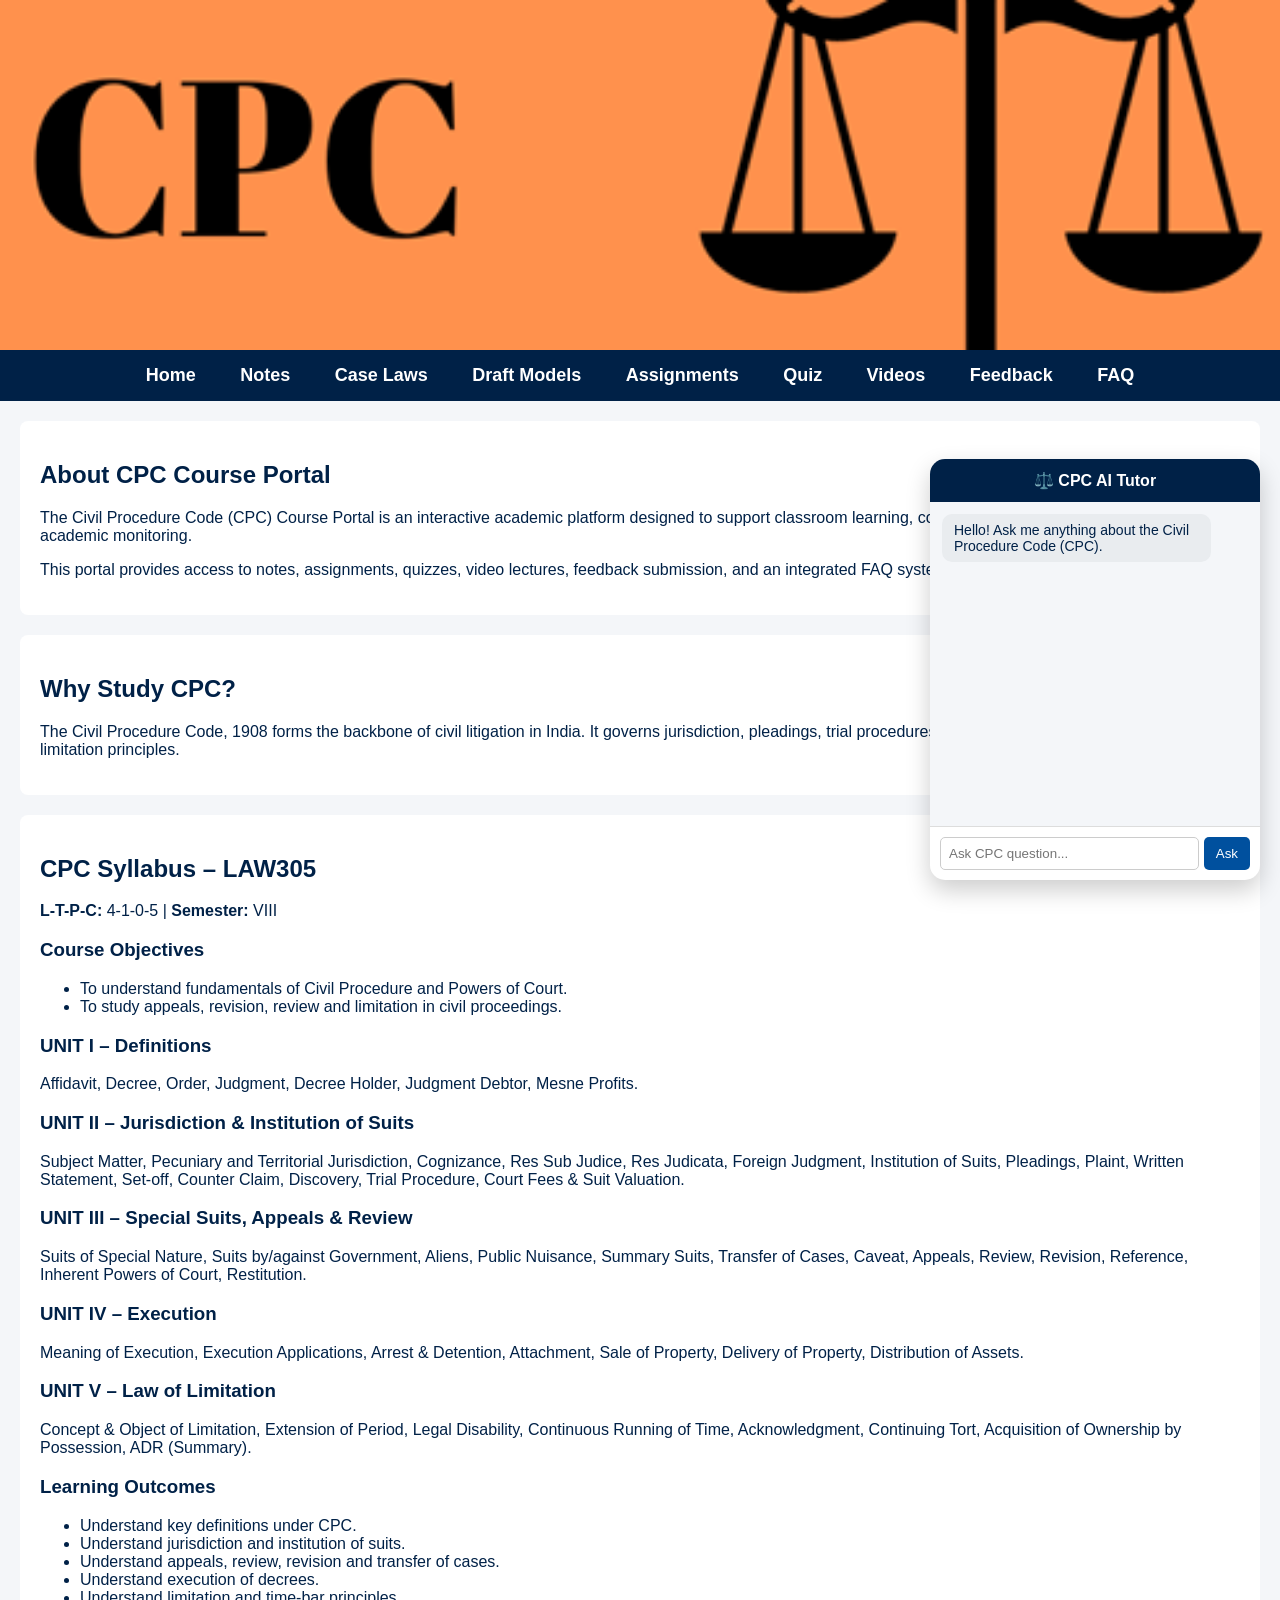
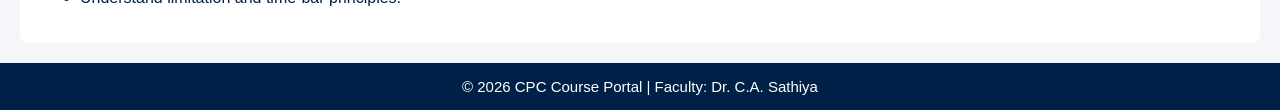
<file: index.html>
<!DOCTYPE html>
<html lang="en">
<head>
    <meta charset="UTF-8">
    <meta name="viewport" content="width=device-width, initial-scale=1.0">
    <title>CPC Course Portal</title>
    <link rel="stylesheet" href="style.css">
</head>
<body>

<header class="hero-header">
    <img src="cpc-head.png" alt="CPC Course Portal Banner">
</header>

<nav class="main-nav">
    <a href="index.html">Home</a>
    <a href="notes.html">Notes</a>
    <a href="caselaws.html">Case Laws</a>
    <a href="drafts.html">Draft Models</a>
    <a href="assignments.html">Assignments</a>
    <a href="quiz.html">Quiz</a>
    <a href="videos.html">Videos</a>
    <a href="feedback.html">Feedback</a>
    <a href="https://sathiya-adv.github.io/cpc_faq/">FAQ</a>
</nav>

<main>
    <section>
        <h2>About CPC Course Portal</h2>
        <p>
            The Civil Procedure Code (CPC) Course Portal is an interactive academic platform 
            designed to support classroom learning, continuous assessment, and structured 
            academic monitoring.
        </p>
        <p>
            This portal provides access to notes, assignments, quizzes, video lectures, 
            feedback submission, and an integrated FAQ system for doubt clarification.
        </p>
    </section>

    <section>
        <h2>Why Study CPC?</h2>
        <p>
            The Civil Procedure Code, 1908 forms the backbone of civil litigation in India. 
            It governs jurisdiction, pleadings, trial procedures, execution of decrees, 
            appeals, and limitation principles.
        </p>
    </section>

    <section>
        <h2>CPC Syllabus – LAW305</h2>
        <p><strong>L-T-P-C:</strong> 4-1-0-5 | <strong>Semester:</strong> VIII</p>

        <h3>Course Objectives</h3>
        <ul>
            <li>To understand fundamentals of Civil Procedure and Powers of Court.</li>
            <li>To study appeals, revision, review and limitation in civil proceedings.</li>
        </ul>

        <h3>UNIT I – Definitions</h3>
        <p>Affidavit, Decree, Order, Judgment, Decree Holder, Judgment Debtor, Mesne Profits.</p>

        <h3>UNIT II – Jurisdiction & Institution of Suits</h3>
        <p>
            Subject Matter, Pecuniary and Territorial Jurisdiction, Cognizance, Res Sub Judice,
            Res Judicata, Foreign Judgment, Institution of Suits, Pleadings, Plaint, Written Statement,
            Set-off, Counter Claim, Discovery, Trial Procedure, Court Fees & Suit Valuation.
        </p>

        <h3>UNIT III – Special Suits, Appeals & Review</h3>
        <p>
            Suits of Special Nature, Suits by/against Government, Aliens, Public Nuisance,
            Summary Suits, Transfer of Cases, Caveat, Appeals, Review, Revision, Reference,
            Inherent Powers of Court, Restitution.
        </p>

        <h3>UNIT IV – Execution</h3>
        <p>
            Meaning of Execution, Execution Applications, Arrest & Detention,
            Attachment, Sale of Property, Delivery of Property, Distribution of Assets.
        </p>

        <h3>UNIT V – Law of Limitation</h3>
        <p>
            Concept & Object of Limitation, Extension of Period, Legal Disability,
            Continuous Running of Time, Acknowledgment, Continuing Tort,
            Acquisition of Ownership by Possession, ADR (Summary).
        </p>

        <h3>Learning Outcomes</h3>
        <ul>
            <li>Understand key definitions under CPC.</li>
            <li>Understand jurisdiction and institution of suits.</li>
            <li>Understand appeals, review, revision and transfer of cases.</li>
            <li>Understand execution of decrees.</li>
            <li>Understand limitation and time-bar principles.</li>
        </ul>
    </section>
</main>

<footer>
    <p>© 2026 CPC Course Portal | Faculty: Dr. C.A. Sathiya</p>
</footer>

<!-- CPC AI Tutor Chat Widget -->
<div id="ai-chat-container" style="
position: fixed;
bottom: 20px;
right: 20px;
width: 330px;
background: #ffffff;
border-radius: 15px;
box-shadow: 0 10px 25px rgba(0,0,0,0.2);
font-family: Arial, sans-serif;
z-index: 9999;
">

<div style="
background:#002147;
color:white;
padding:12px;
border-radius:15px 15px 0 0;
font-weight:bold;
text-align:center;">
⚖️ CPC AI Tutor
</div>

<div id="chat-window" style="
height:300px;
overflow-y:auto;
padding:12px;
background:#f4f6f9;
font-size:14px;
">

<div style="
background:#e9ecef;
padding:8px 12px;
border-radius:10px;
margin-bottom:8px;
max-width:80%;">
Hello! Ask me anything about the Civil Procedure Code (CPC).
</div>

</div>

<div style="display:flex;padding:10px;border-top:1px solid #ddd;">

<input id="user-input"
placeholder="Ask CPC question..."
style="
flex:1;
padding:8px;
border:1px solid #ccc;
border-radius:5px;
outline:none;
"/>

<button onclick="askAI()" style="
margin-left:5px;
background:#00509e;
color:white;
border:none;
padding:8px 12px;
border-radius:5px;
cursor:pointer;">
Ask
</button>

</div>
</div>


<script>

async function askAI(){

const input = document.getElementById("user-input");
const chat = document.getElementById("chat-window");

const question = input.value.trim();
if(!question) return;

chat.innerHTML += `
<div style="text-align:right;margin-bottom:8px;">
<span style="background:#00509e;color:white;padding:8px 10px;border-radius:10px;max-width:80%;display:inline-block;">
${question}
</span>
</div>
`;

input.value = "";
chat.scrollTop = chat.scrollHeight;


/* ======= PUT YOUR OPENAI API KEY HERE ======= */
// const API_KEY = "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";


// const url = "https://api.openai.com/v1/chat/completions";

try {

// const response = await fetch("/api/ask", {
// method: "POST",
// headers: {
// "Content-Type": "application/json",
// "Authorization": `Bearer ${API_KEY}`
// },
// body: JSON.stringify({
// model: "gpt-4o-mini",
// messages: [
// {
// role: "system",
// content: "You are an expert law professor explaining the Indian Civil Procedure Code (CPC) clearly for law students."
// },
// {
// role: "user",
// content: question
// }
// ],
// temperature: 0.7
// })
// });

// const data = await response.json();

// let answer = "Sorry, I couldn't generate an answer.";

// if (data.choices && data.choices[0].message.content) {
// answer = data.choices[0].message.content;
// } else if (data.error) {
// answer = "❌ " + data.error.message;
// }

    const response = await fetch("/api/ask", {
  method: "POST",
  headers: {
    "Content-Type": "application/json"
  },
  body: JSON.stringify({ question })
});

const data = await response.json();

let answer = "Sorry, I couldn't generate an answer.";

if (data.output && data.output[0]?.content?.[0]?.text) {
  answer = data.output[0].content[0].text;
} 
else if (data.error) {
  answer = "❌ " + (data.error.message || JSON.stringify(data.error));
}
else {
  answer = "⚠️ Unexpected response format";
}

chat.innerHTML += `
<div style="margin-bottom:8px;">
<span style="background:#e9ecef;padding:8px 10px;border-radius:10px;max-width:80%;display:inline-block;">
${answer}
</span>
</div>
`;

} catch (err) {

chat.innerHTML += `
<div style="color:red;font-size:12px;margin:5px;">
Error connecting to OpenAI service
</div>
`;

}

chat.scrollTop = chat.scrollHeight;

}


document.getElementById("user-input").addEventListener("keypress", function(e){
if(e.key === "Enter"){
askAI();
}
});

</script>
</file>
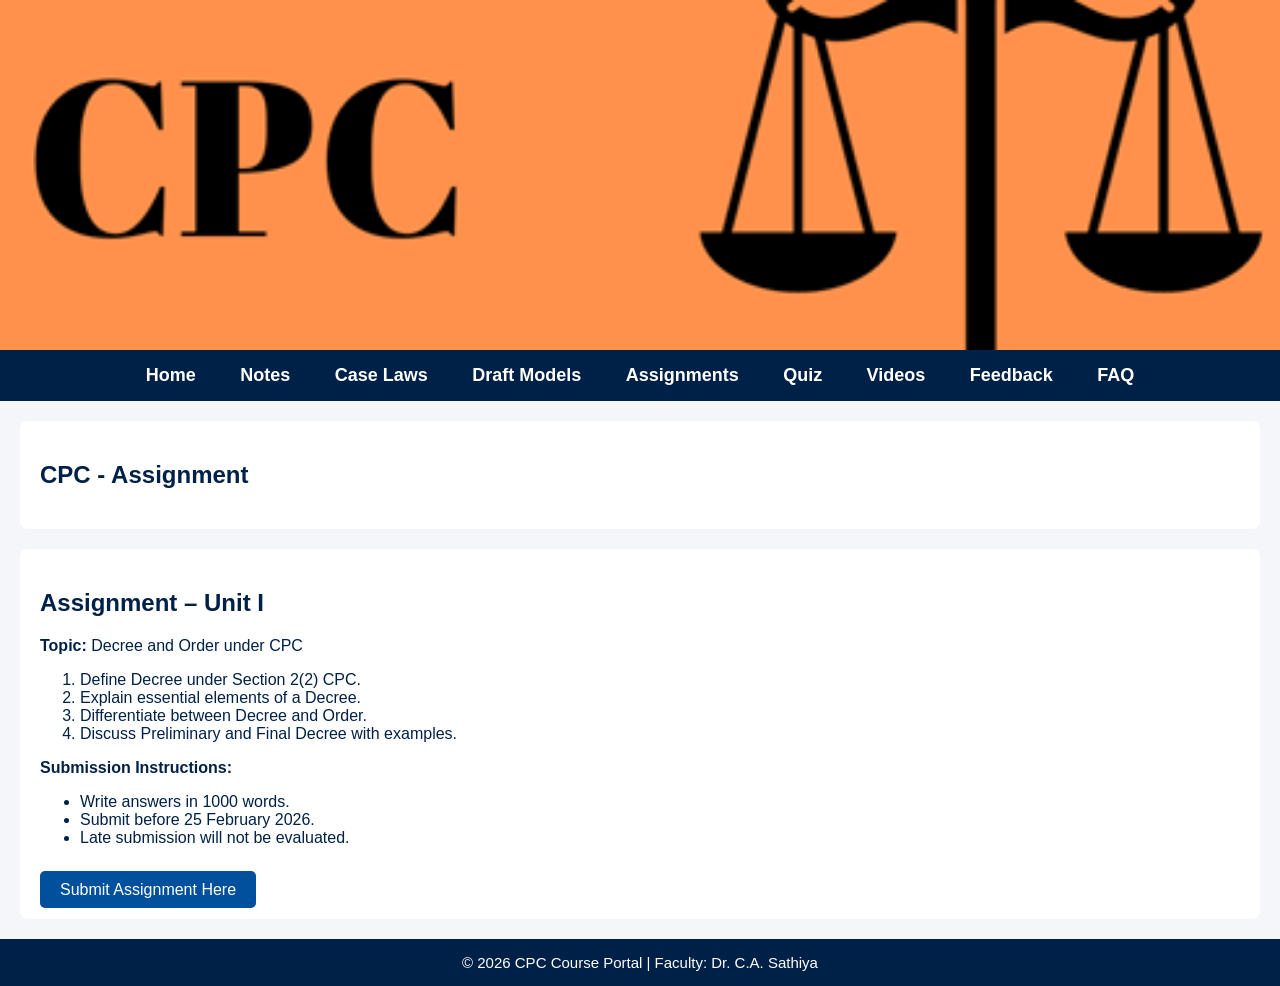
<file: assignments.html>
<!DOCTYPE html>
<html>
<head>
    <meta charset="UTF-8">
    <meta name="viewport" content="width=device-width, initial-scale=1.0">
    <title>CPC - Course Portal</title>
    <link rel="stylesheet" href="style.css">
</head>
<body>

<!-- ================= HEADER IMAGE ================= -->
<header class="hero-header">
    <img src="cpc-head.png" alt="CPC Course Portal Banner">
</header>

<!-- ================= NAVIGATION ================= -->
<nav class="main-nav">
    <a href="index.html">Home</a>
    <a href="notes.html">Notes</a>
    <a href="caselaws.html">Case Laws</a>
    <a href="drafts.html">Draft Models</a>
    <a href="assignments.html">Assignments</a>
    <a href="quiz.html">Quiz</a>
    <a href="videos.html">Videos</a>
    <a href="feedback.html">Feedback</a>
    <a href="https://sathiya-adv.github.io/cpc_faq/">FAQ</a>
</nav>

<!-- ================= PAGE TITLE ================= -->
<section class="page-title">
    <h1>CPC - Assignment</h1>
</section>
    
<section>
    <h2>Assignment – Unit I</h2>

    <p><b>Topic:</b> Decree and Order under CPC</p>

    <ol>
        <li>Define Decree under Section 2(2) CPC.</li>
        <li>Explain essential elements of a Decree.</li>
        <li>Differentiate between Decree and Order.</li>
        <li>Discuss Preliminary and Final Decree with examples.</li>
    </ol>

    <p><b>Submission Instructions:</b></p>
    <ul>
        <li>Write answers in 1000 words.</li>
        <li>Submit before 25 February 2026.</li>
        <li>Late submission will not be evaluated.</li>
    </ul>

    <br>

    <a href="https://forms.google.com/YOUR_FORM_LINK"
       target="_blank"
       style="background-color:#00509e;color:white;padding:10px 20px;border-radius:5px;text-decoration:none;">
       Submit Assignment Here
    </a>
</section>


<footer>
    <p>© 2026 CPC Course Portal | Faculty: Dr. C.A. Sathiya</p>
</footer>

</body>
</html>
</file>
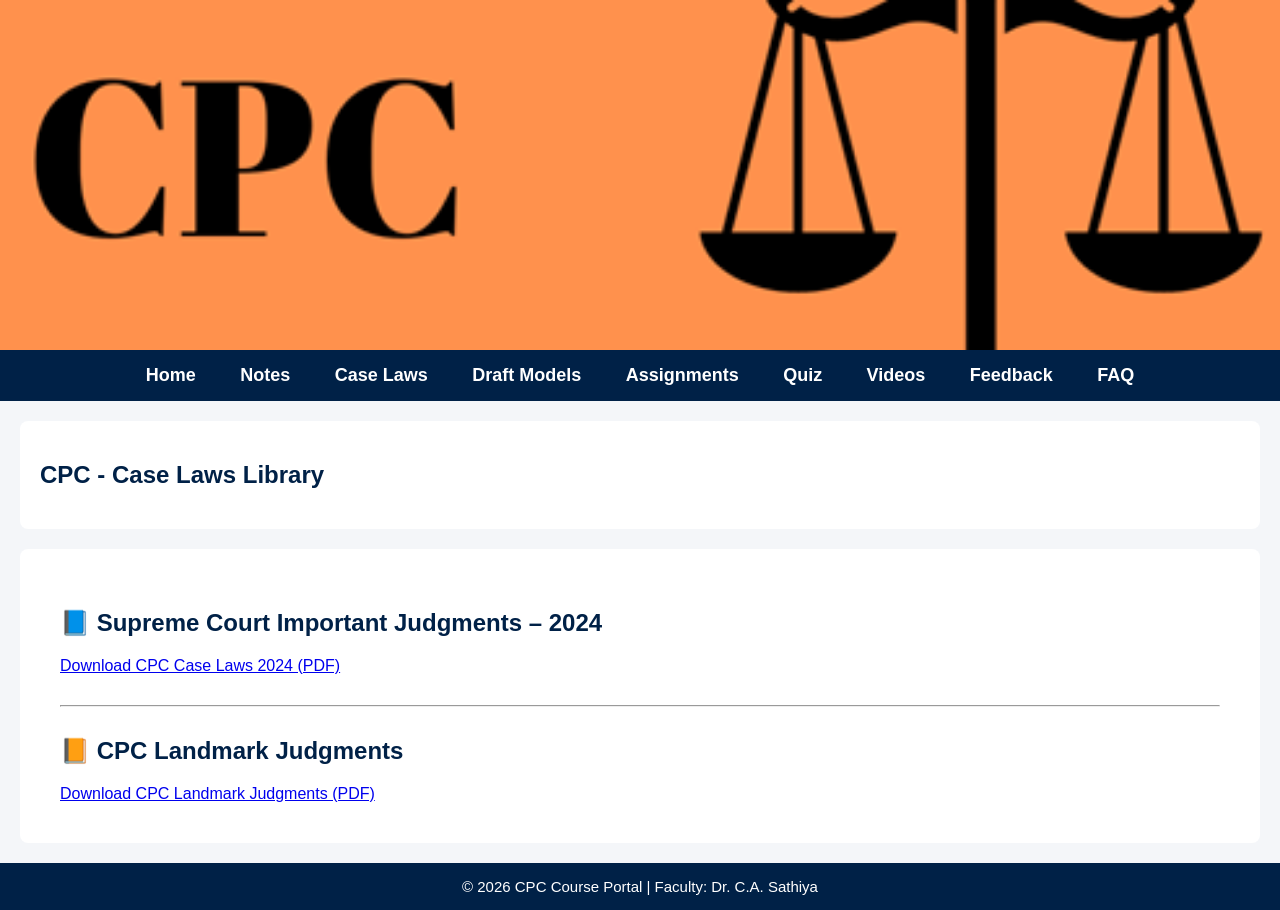
<file: caselaws.html>
<!DOCTYPE html>
<html>
<head>
    <meta charset="UTF-8">
    <meta name="viewport" content="width=device-width, initial-scale=1.0">
    <title>CPC - Course Portal</title>
    <link rel="stylesheet" href="style.css">
</head>
<body>

<!-- ================= HEADER IMAGE ================= -->
<header class="hero-header">
    <img src="cpc-head.png" alt="CPC Course Portal Banner">
</header>

<!-- ================= NAVIGATION ================= -->
<nav class="main-nav">
    <a href="index.html">Home</a>
    <a href="notes.html">Notes</a>
    <a href="caselaws.html">Case Laws</a>
    <a href="drafts.html">Draft Models</a>
    <a href="assignments.html">Assignments</a>
    <a href="quiz.html">Quiz</a>
    <a href="videos.html">Videos</a>
    <a href="feedback.html">Feedback</a>
    <a href="https://sathiya-adv.github.io/cpc_faq/">FAQ</a>
</nav>
<!-- ================= PAGE TITLE ================= -->
<section class="page-title">
    <h1>CPC - Case Laws Library</h1>
</section>

<section style="padding:40px;">

    <div style="margin-bottom:30px;">
        <h2>📘 Supreme Court Important Judgments – 2024</h2>
        <a href="cpc-case-laws-2024.pdf" target="_blank">
            Download CPC Case Laws 2024 (PDF)
        </a>
    </div>
    <hr>
    <div style="margin-top:30px;">
        <h2>📙 CPC Landmark Judgments</h2>
        <a href="cpc-landmark-judgments.pdf" target="_blank">
            Download CPC Landmark Judgments (PDF)
        </a>
    </div>

</section>

<footer>
    <p>© 2026 CPC Course Portal | Faculty: Dr. C.A. Sathiya</p>
</footer>

</body>
</html>
</file>
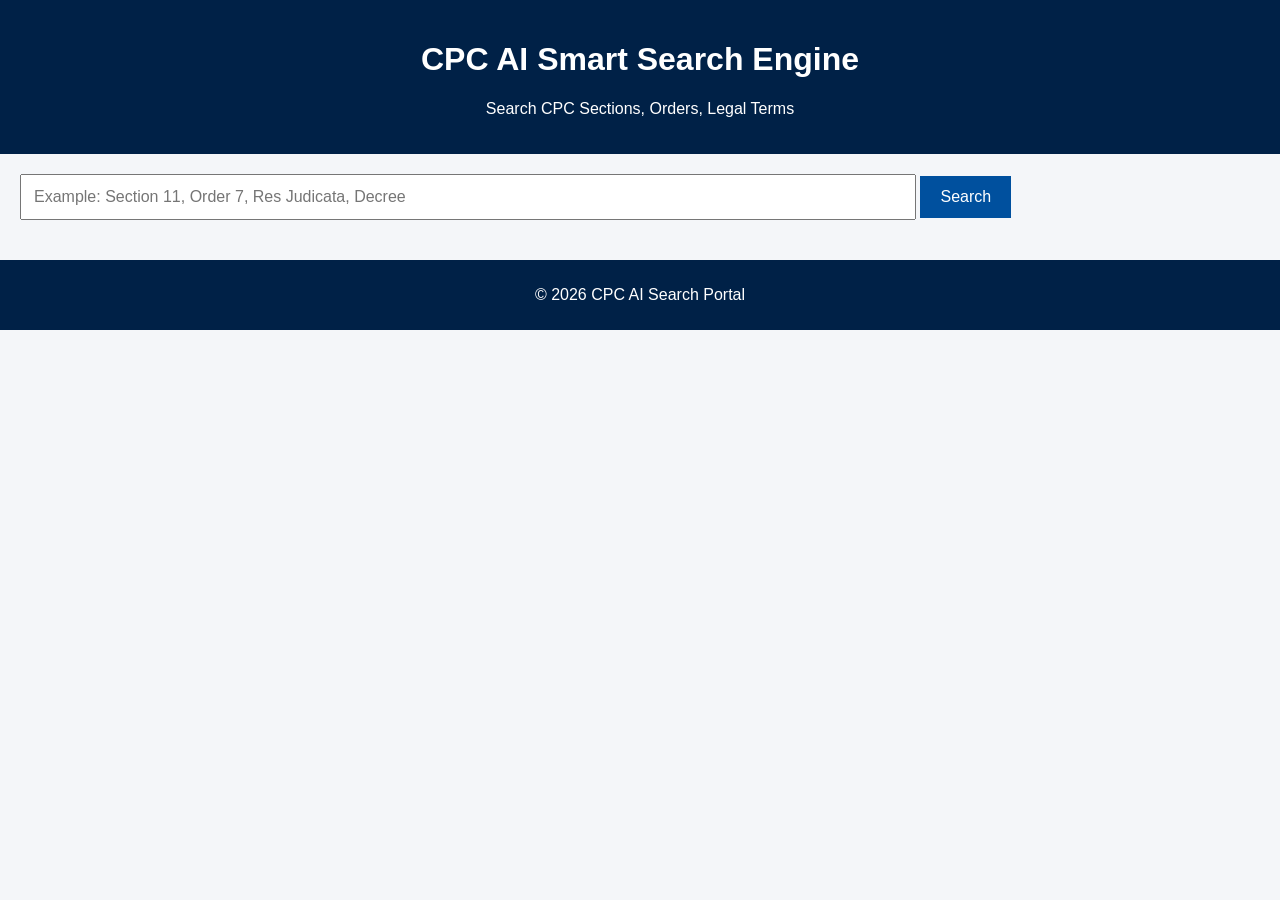
<file: cpc-ai.html>
<!DOCTYPE html>
<html>
<head>
    <title>CPC AI Smart Legal Index</title>
    <meta charset="UTF-8">
    <style>
        body { font-family: Arial; margin:0; background:#f4f6f9; }
        header { background:#002147; color:white; padding:20px; text-align:center; }
        section { padding:20px; }
        input { width:70%; padding:12px; font-size:16px; }
        button { padding:12px 20px; font-size:16px; background:#00509e; color:white; border:none; cursor:pointer; }
        .card {
            background:white;
            padding:15px;
            margin-bottom:15px;
            border-left:5px solid #00509e;
            box-shadow:0 2px 5px rgba(0,0,0,0.1);
        }
        footer { background:#002147; color:white; text-align:center; padding:10px; }
    </style>
</head>
<body>

<header>
    <h1>CPC AI Smart Search Engine</h1>
    <p>Search CPC Sections, Orders, Legal Terms</p>
</header>

<section>

    <input type="text" id="searchBox"
        placeholder="Example: Section 11, Order 7, Res Judicata, Decree">
    
    <button onclick="searchCPC()">Search</button>

    <div id="results" style="margin-top:20px;"></div>

</section>

<script>

// CPC DATABASE
let cpcData = [

{ section:"Section 2(2)", title:"Decree",
description:"Formal expression of adjudication conclusively determining rights of parties." },

{ section:"Section 2(9)", title:"Judgment",
description:"Statement given by judge of grounds of decree or order." },

{ section:"Section 9", title:"Jurisdiction of Civil Courts",
description:"Courts shall try all suits of civil nature unless barred." },

{ section:"Section 10", title:"Res Sub Judice",
description:"No court shall proceed when matter is pending in previously instituted suit." },

{ section:"Section 11", title:"Res Judicata",
description:"Bars re-litigation of matters already decided by competent court." },

{ section:"Section 80", title:"Notice against Government",
description:"Mandatory notice before filing suit against Government." },

{ section:"Section 96", title:"First Appeal",
description:"Appeal from original decree unless barred." },

{ section:"Section 100", title:"Second Appeal",
description:"Appeal lies to High Court on substantial question of law." },

{ section:"Order I", title:"Parties to Suit",
description:"Rules relating to joinder and non-joinder of parties." },

{ section:"Order VII", title:"Plaint",
description:"Particulars required in plaint and rejection of plaint." },

{ section:"Order VIII", title:"Written Statement",
description:"Defendant must file written statement within prescribed time." },

{ section:"Order XXI", title:"Execution of Decree",
description:"Procedure for execution of decrees and orders." }

];

function searchCPC() {

let input = document.getElementById("searchBox").value.toLowerCase();
let output = "";

let filtered = cpcData.filter(item =>
item.section.toLowerCase().includes(input) ||
item.title.toLowerCase().includes(input) ||
item.description.toLowerCase().includes(input)
);

if(filtered.length > 0){

filtered.forEach(item => {
output += `
<div class="card">
<h3>${item.section} – ${item.title}</h3>
<p>${item.description}</p>
</div>
`;
});

}
else{
output = "<h3>No Match Found</h3><p>Try another keyword.</p>";
}

document.getElementById("results").innerHTML = output;
}

</script>

<footer>
<p>© 2026 CPC AI Search Portal</p>
</footer>

</body>
</html>
</file>
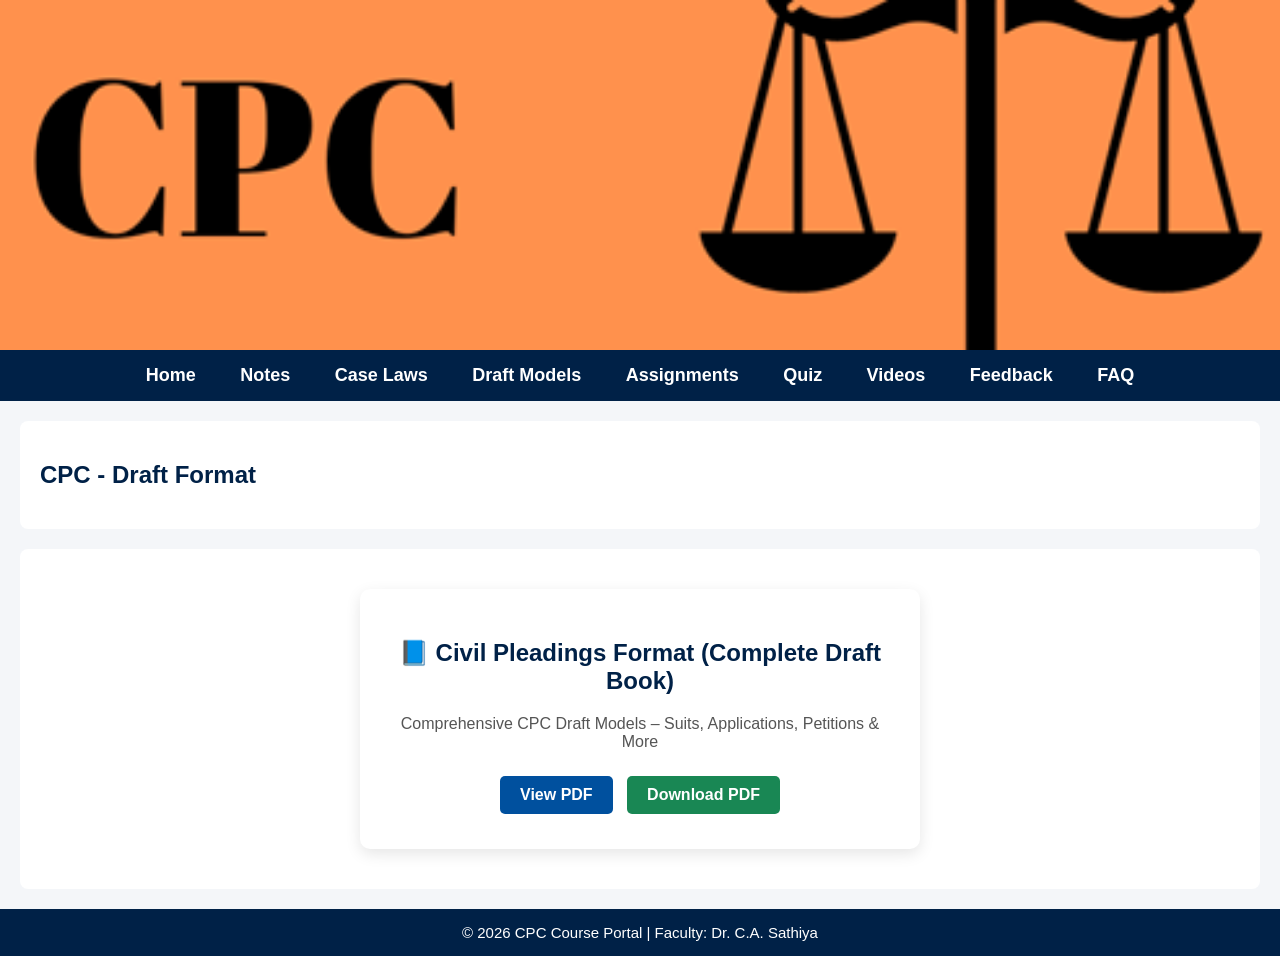
<file: drafts.html>
<!DOCTYPE html>
<html>
<head>
    <meta charset="UTF-8">
    <meta name="viewport" content="width=device-width, initial-scale=1.0">
    <title>CPC - Course Portal</title>
    <link rel="stylesheet" href="style.css">
</head>
<body>

<!-- ================= HEADER IMAGE ================= -->
<header class="hero-header">
    <img src="cpc-head.png" alt="CPC Course Portal Banner">
</header>

<!-- ================= NAVIGATION ================= -->
<nav class="main-nav">
    <a href="index.html">Home</a>
    <a href="notes.html">Notes</a>
    <a href="caselaws.html">Case Laws</a>
    <a href="drafts.html">Draft Models</a>
    <a href="assignments.html">Assignments</a>
    <a href="quiz.html">Quiz</a>
    <a href="videos.html">Videos</a>
    <a href="feedback.html">Feedback</a>
    <a href="https://sathiya-adv.github.io/cpc_faq/">FAQ</a>
</nav>

<!-- ================= PAGE TITLE ================= -->
<section class="page-title">
    <h1>CPC - Draft Format</h1>
</section>

<section class="file-library">

    <div class="file-card">
        <h2>📘 Civil Pleadings Format (Complete Draft Book)</h2>
        <p>Comprehensive CPC Draft Models – Suits, Applications, Petitions & More</p>

        <a href="civil-pleadings-format.pdf" target="_blank" class="btn">
            View PDF
        </a>

        <a href="civil-pleadings-format.pdf" download class="btn download-btn">
            Download PDF
        </a>
    </div>

</section>

<footer>
    <p>© 2026 CPC Course Portal | Faculty: Dr. C.A. Sathiya</p>
</footer>

</body>
</html>
</file>
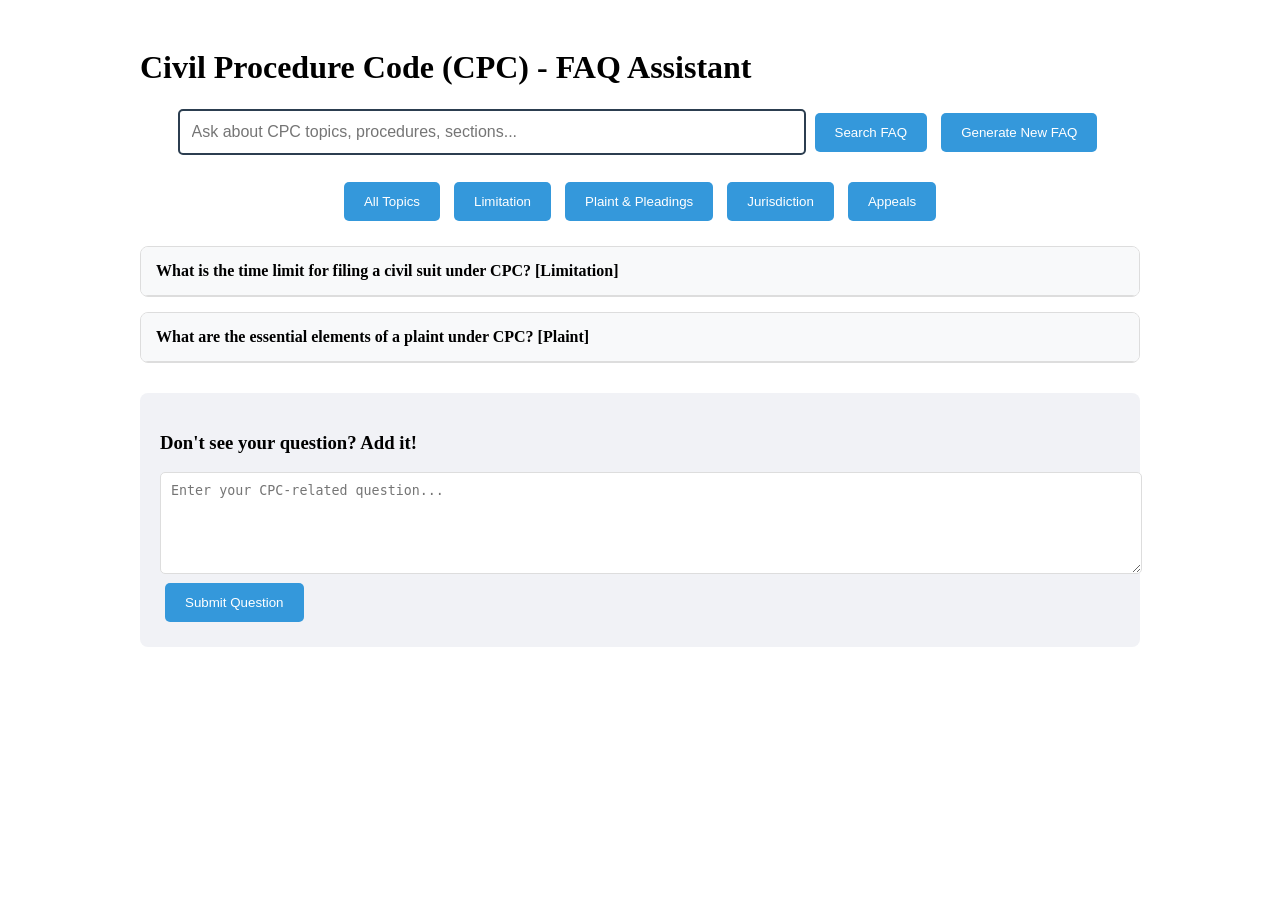
<file: faq.html>
<!DOCTYPE html>
<html lang="en">
<head>
    <meta charset="UTF-8">
    <meta name="viewport" content="width=device-width, initial-scale=1.0">
    <title>CPC Course FAQ Generator</title>
    <link rel="stylesheet" href="faq-style.css">
</head>
<body>
    <div class="container">
        <h1>Civil Procedure Code (CPC) - FAQ Assistant</h1>
        
        <div class="search-section">
            <input type="text" id="searchInput" placeholder="Ask about CPC topics, procedures, sections...">
            <button onclick="searchFAQ()">Search FAQ</button>
            <button onclick="generateNewFAQ()">Generate New FAQ</button>
        </div>
        
        <div class="categories">
            <button onclick="filterByCategory('all')">All Topics</button>
            <button onclick="filterByCategory('Limitation')">Limitation</button>
            <button onclick="filterByCategory('Plaint')">Plaint & Pleadings</button>
            <button onclick="filterByCategory('Jurisdiction')">Jurisdiction</button>
            <button onclick="filterByCategory('Appeals')">Appeals</button>
        </div>
        
        <div id="faqResults" class="faq-container">
            <!-- FAQs will be displayed here -->
        </div>
        
        <div class="add-question">
            <h3>Don't see your question? Add it!</h3>
            <textarea id="newQuestion" placeholder="Enter your CPC-related question..."></textarea>
            <button onclick="addNewQuestion()">Submit Question</button>
        </div>
    </div>
    
    <script src="faq-script.js"></script>
</body>
</html>
</file>
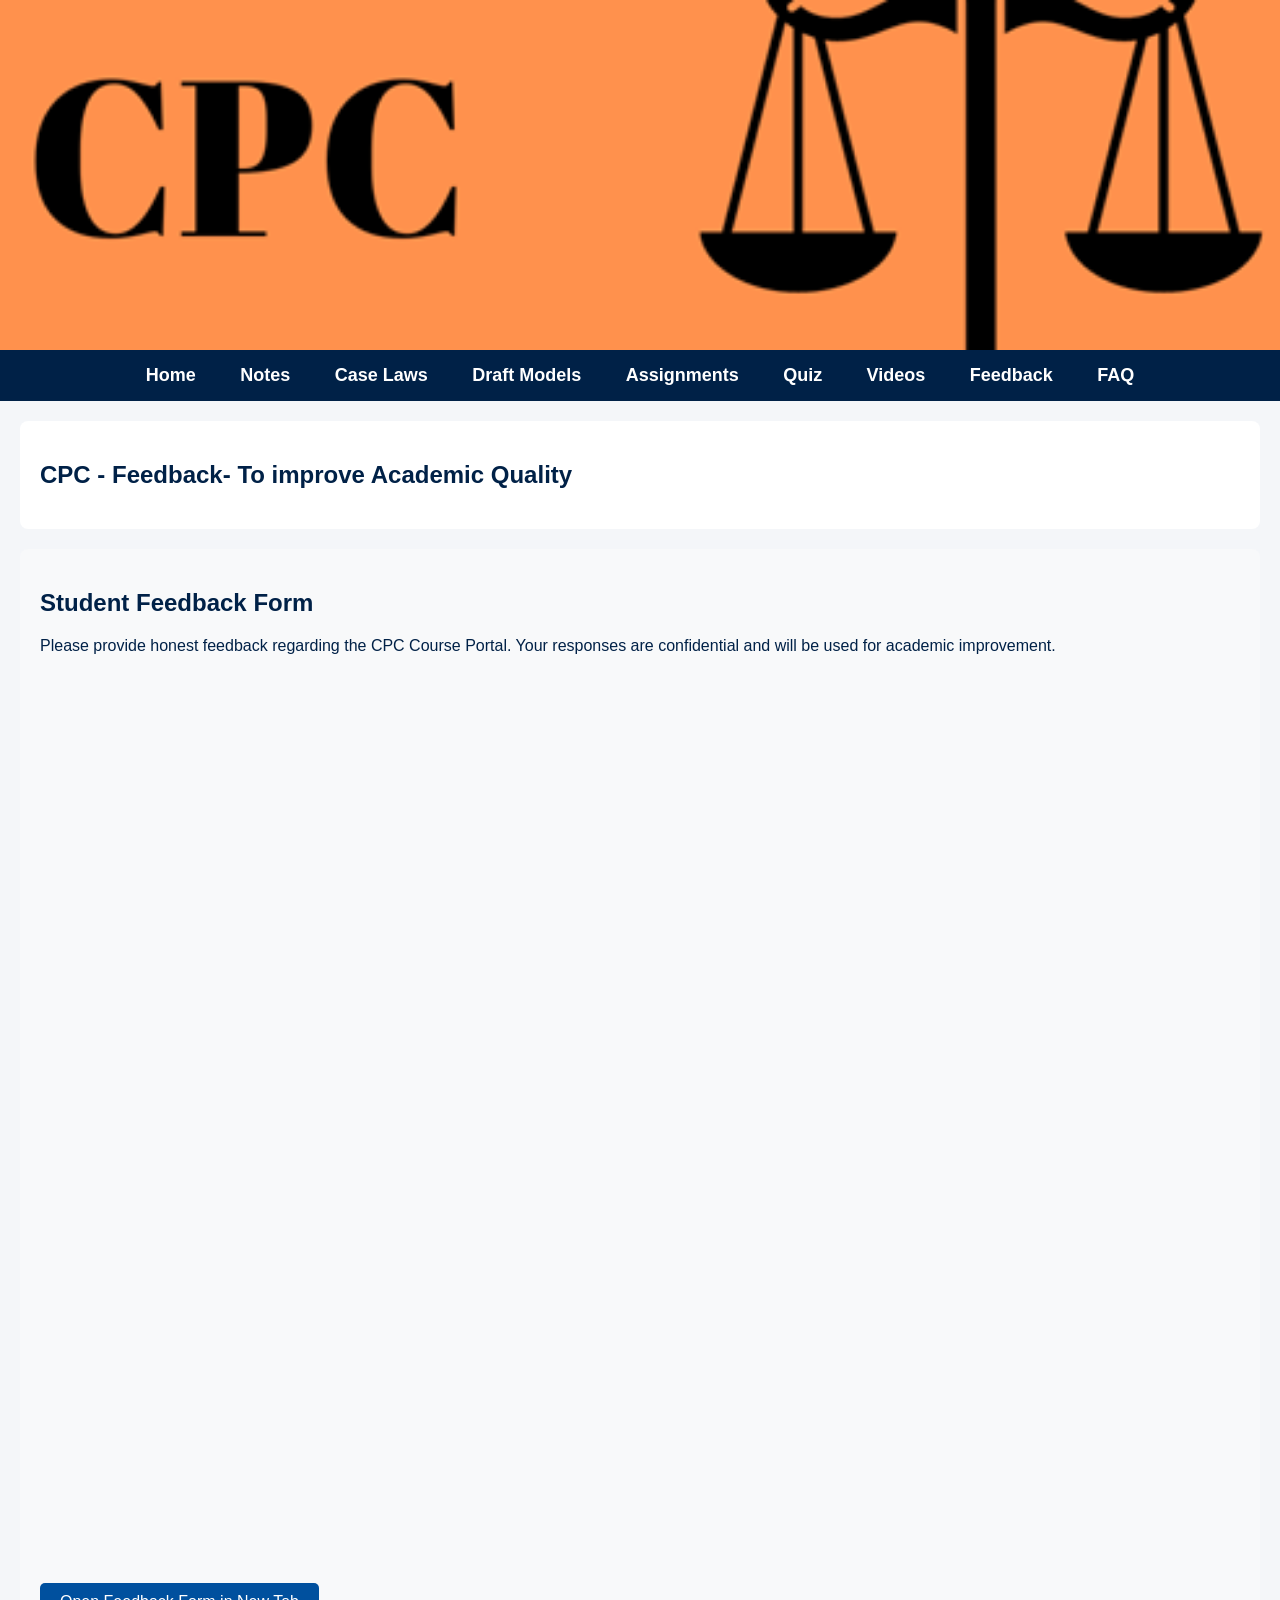
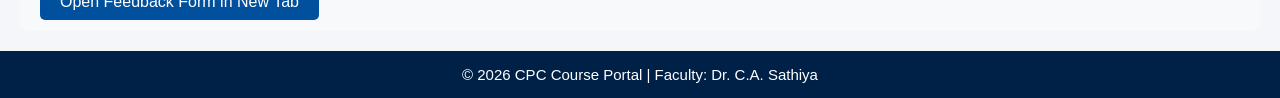
<file: feedback.html>
<!DOCTYPE html>
<html>
<head>
    <meta charset="UTF-8">
    <meta name="viewport" content="width=device-width, initial-scale=1.0">
    <title>CPC - Course Portal</title>
    <link rel="stylesheet" href="style.css">
</head>
<body>

<!-- ================= HEADER IMAGE ================= -->
<header class="hero-header">
    <img src="cpc-head.png" alt="CPC Course Portal Banner">
</header>

<!-- ================= NAVIGATION ================= -->
<nav class="main-nav">
    <a href="index.html">Home</a>
    <a href="notes.html">Notes</a>
    <a href="caselaws.html">Case Laws</a>
    <a href="drafts.html">Draft Models</a>
    <a href="assignments.html">Assignments</a>
    <a href="quiz.html">Quiz</a>
    <a href="videos.html">Videos</a>
    <a href="feedback.html">Feedback</a>
    <a href="https://sathiya-adv.github.io/cpc_faq/">FAQ</a>
</nav>

<!-- ================= PAGE TITLE ================= -->
<section class="page-title">
    <h1>CPC - Feedback- To improve Academic Quality</h1>
</section>
   
<section style="background-color:#f8f9fa; padding:20px; border-radius:8px;">

    <h2>Student Feedback Form</h2>

    <p>
        Please provide honest feedback regarding the CPC Course Portal. 
        Your responses are confidential and will be used for academic improvement.
    </p>

    <!-- https://docs.google.com/forms/d/e/1FAIpQLSdL5CcGYigQjuRGk0xaR6004AFPqA7Fw4NVsbC_WBpYtvJq5g/viewform?usp=header -->

    <iframe 
    src="https://docs.google.com/forms/d/e/1FAIpQLSdL5CcGYigQjuRGk0xaR6004AFPqA7Fw4NVsbC_WBpYtvJq5g/viewform?usp=header"
    width="100%"
    height="900"
    frameborder="0"
    marginheight="0"
    marginwidth="0">
    Loading…
    </iframe>

    <br><br>

    <a href="https://forms.gle/Fs1i8RErxqGbexEfA"
       target="_blank"
       style="background-color:#00509e;
              color:white;
              padding:10px 20px;
              border-radius:5px;
              text-decoration:none;">
       Open Feedback Form in New Tab
    </a>

</section>

<footer>
    <p>© 2026 CPC Course Portal | Faculty: Dr. C.A. Sathiya</p>
</footer>

</body>
</html>
</file>
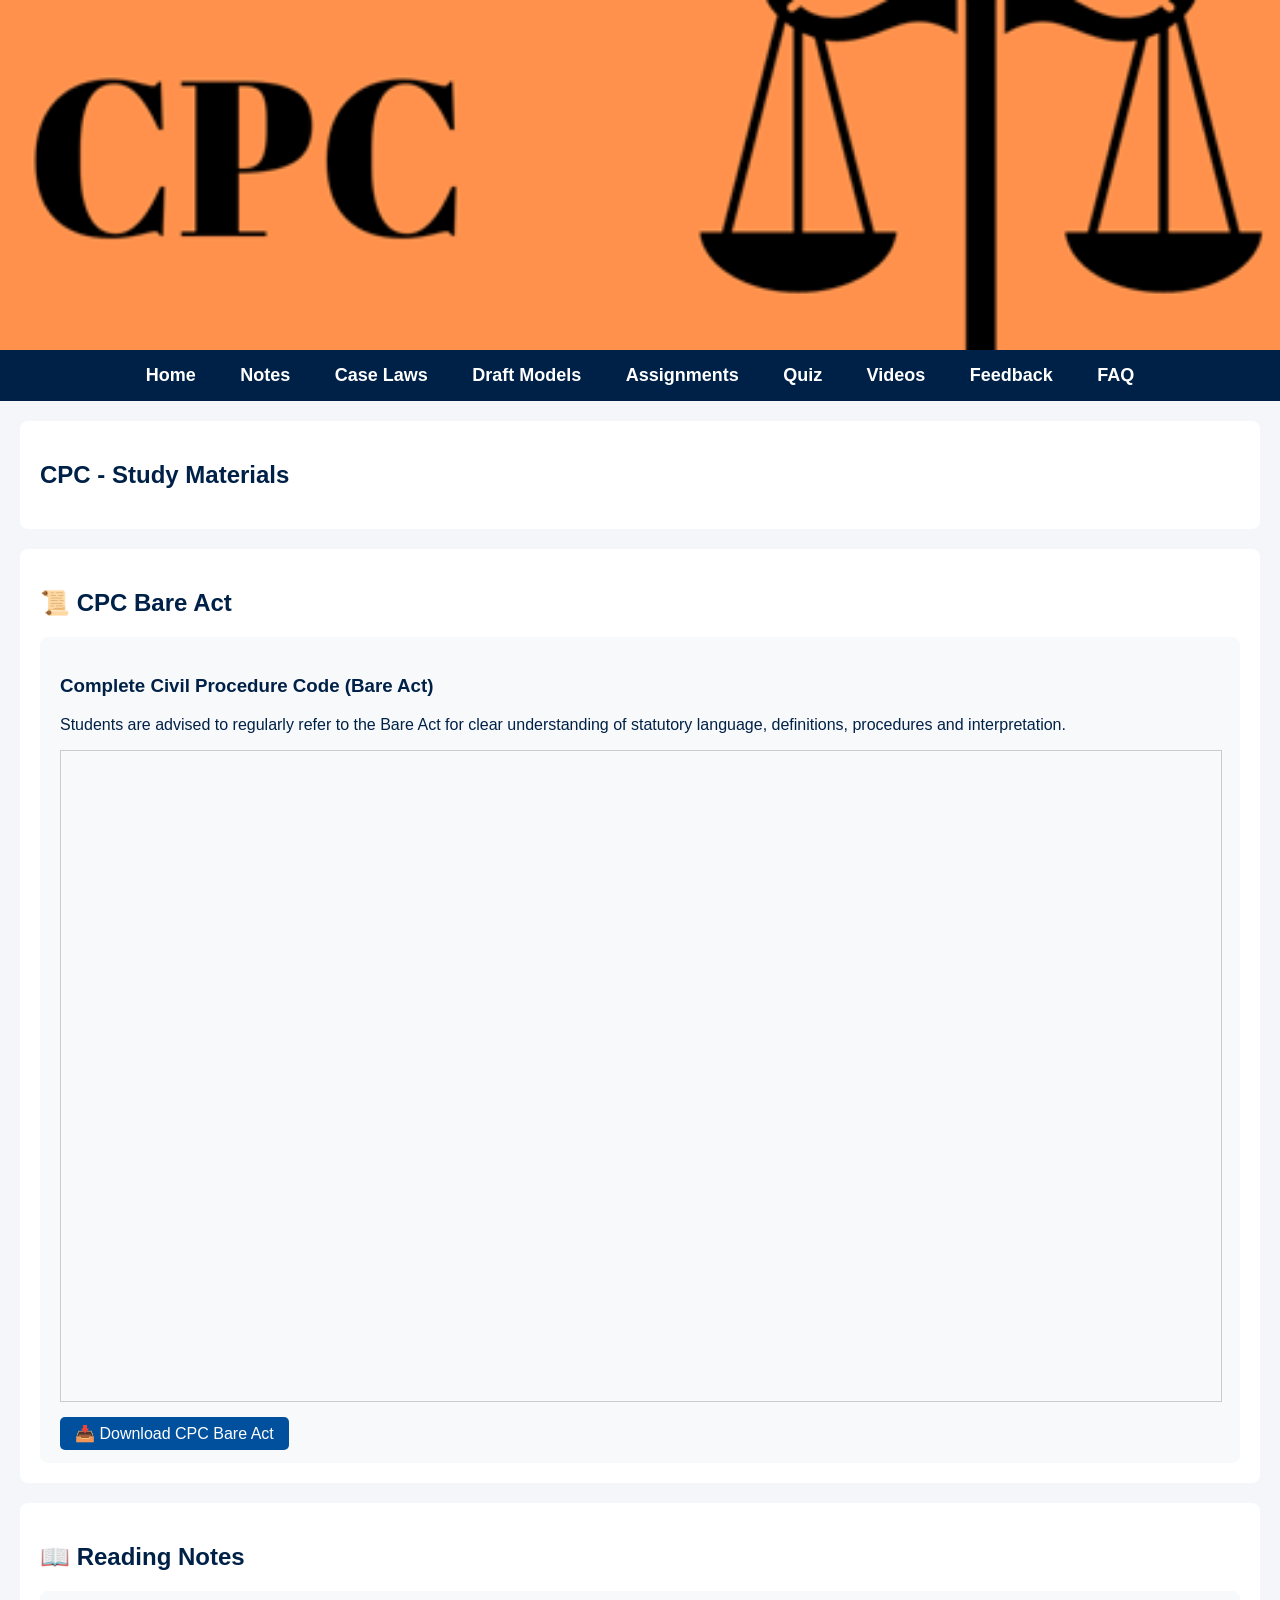
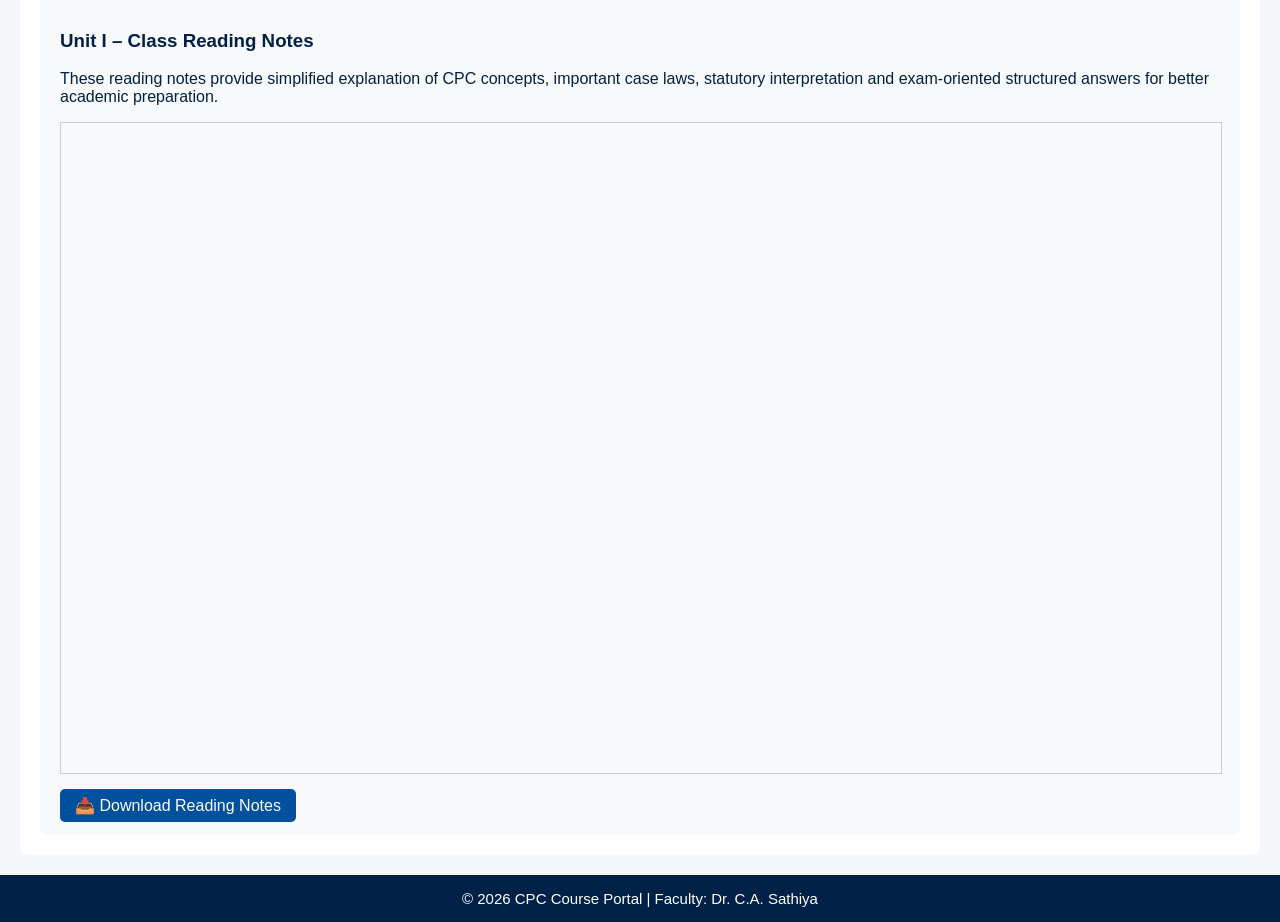
<file: notes.html>
<!DOCTYPE html>
<html>
<head>
    <meta charset="UTF-8">
    <meta name="viewport" content="width=device-width, initial-scale=1.0">
    <title>CPC - Course Portal</title>
    <link rel="stylesheet" href="style.css">
</head>
<body>

<!-- ================= HEADER IMAGE ================= -->
<header class="hero-header">
    <img src="cpc-head.png" alt="CPC Course Portal Banner">
</header>

<!-- ================= NAVIGATION ================= -->
<nav class="main-nav">
    <a href="index.html">Home</a>
    <a href="notes.html">Notes</a>
    <a href="caselaws.html">Case Laws</a>
    <a href="drafts.html">Draft Models</a>
    <a href="assignments.html">Assignments</a>
    <a href="quiz.html">Quiz</a>
    <a href="videos.html">Videos</a>
    <a href="feedback.html">Feedback</a>
    <a href="https://sathiya-adv.github.io/cpc_faq/">FAQ</a>
</nav>

<!-- ================= PAGE TITLE ================= -->
<section class="page-title">
    <h1>CPC - Study Materials</h1>
</section>

<!-- ================= CPC BARE ACT ================= -->
<section>

    <h2>📜 CPC Bare Act</h2>

    <div style="background-color:#f8f9fa; padding:20px; border-radius:8px;">

        <h3>Complete Civil Procedure Code (Bare Act)</h3>

        <p>
        Students are advised to regularly refer to the Bare Act for clear understanding 
        of statutory language, definitions, procedures and interpretation.
        </p>

        <iframe 
        src="https://drive.google.com/file/d/1UI7aQ7PenQLHhpV9zLREkneV_Y-KPoHv/preview"
        width="100%" 
        height="650px"
        style="border:1px solid #ccc;">
        </iframe>

        <br><br>

        <a href="https://drive.google.com/file/d/1UI7aQ7PenQLHhpV9zLREkneV_Y-KPoHv/view?usp=sharing"
           target="_blank"
           style="background-color:#00509e;
                  color:white;
                  padding:8px 15px;
                  border-radius:5px;
                  text-decoration:none;">
           📥 Download CPC Bare Act
        </a>

    </div>

</section>

<!-- ================= READING NOTES ================= -->
<section>

    <h2>📖 Reading Notes</h2>

    <div style="background-color:#f8f9fa; padding:20px; border-radius:8px;">

        <h3>Unit I – Class Reading Notes</h3>

        <p>
            These reading notes provide simplified explanation of CPC concepts,
            important case laws, statutory interpretation and exam-oriented
            structured answers for better academic preparation.
        </p>

        <iframe 
            src="https://docs.google.com/document/d/1INaSJmeTbg7B1CT-iMgySIPGVKlX3Z9zI4iTnLyLcV4/preview"
            width="100%" 
            height="650px"
            style="border:1px solid #ccc;">
        </iframe>

        <br><br>

        <a href="https://docs.google.com/document/d/1INaSJmeTbg7B1CT-iMgySIPGVKlX3Z9zI4iTnLyLcV4/edit?usp=sharing"
           target="_blank"
           style="background-color:#00509e;
                  color:white;
                  padding:8px 15px;
                  border-radius:5px;
                  text-decoration:none;">
           📥 Download Reading Notes
        </a>

    </div>

</section>

<!-- ================= FOOTER ================= -->
<footer>
    <p>© 2026 CPC Course Portal | Faculty: Dr. C.A. Sathiya</p>
</footer>

</body>
</html>
</file>
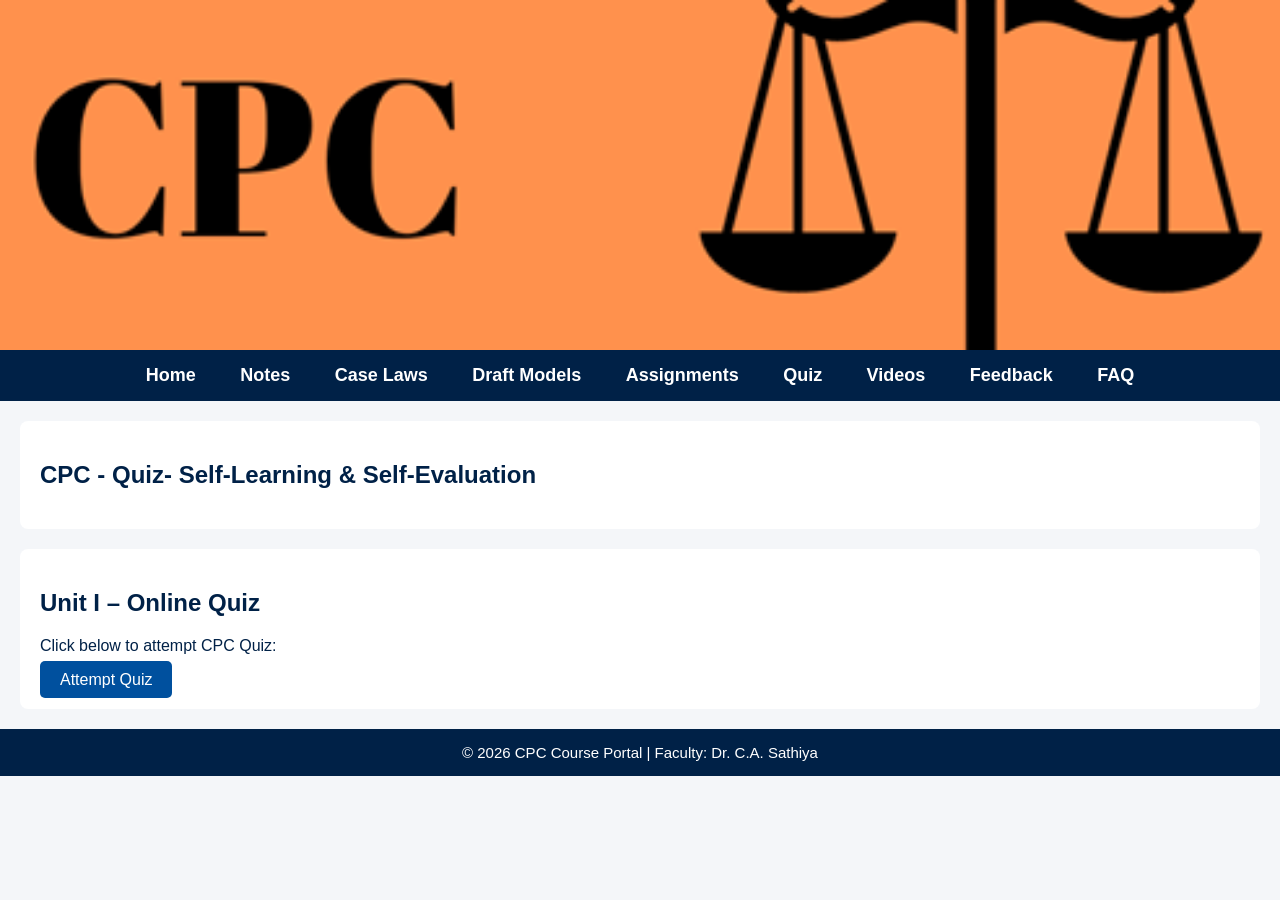
<file: quiz.html>
<!DOCTYPE html>
<html>
<head>
    <meta charset="UTF-8">
    <meta name="viewport" content="width=device-width, initial-scale=1.0">
    <title>CPC - Course Portal</title>
    <link rel="stylesheet" href="style.css">
</head>
<body>

<!-- ================= HEADER IMAGE ================= -->
<header class="hero-header">
    <img src="cpc-head.png" alt="CPC Course Portal Banner">
</header>

<!-- ================= NAVIGATION ================= -->
<nav class="main-nav">
    <a href="index.html">Home</a>
    <a href="notes.html">Notes</a>
    <a href="caselaws.html">Case Laws</a>
    <a href="drafts.html">Draft Models</a>
    <a href="assignments.html">Assignments</a>
    <a href="quiz.html">Quiz</a>
    <a href="videos.html">Videos</a>
    <a href="feedback.html">Feedback</a>
    <a href="https://sathiya-adv.github.io/cpc_faq/">FAQ</a>
</nav>

<!-- ================= PAGE TITLE ================= -->
<section class="page-title">
    <h1>CPC - Quiz- Self-Learning & Self-Evaluation</h1>
</section>
    
<section>
    <h2>Unit I – Online Quiz</h2>

    <p>Click below to attempt CPC Quiz:</p>

    <a href="https://forms.gle/8QxTQj8BCqCY8iqt7" target="_blank"
       style="background-color:#00509e;
              color:white;
              padding:10px 20px;
              border-radius:5px;
              text-decoration:none;">
       Attempt Quiz
    </a>
</section>

<footer>
    <p>© 2026 CPC Course Portal | Faculty: Dr. C.A. Sathiya</p>
</footer>

</body>
</html>
</file>
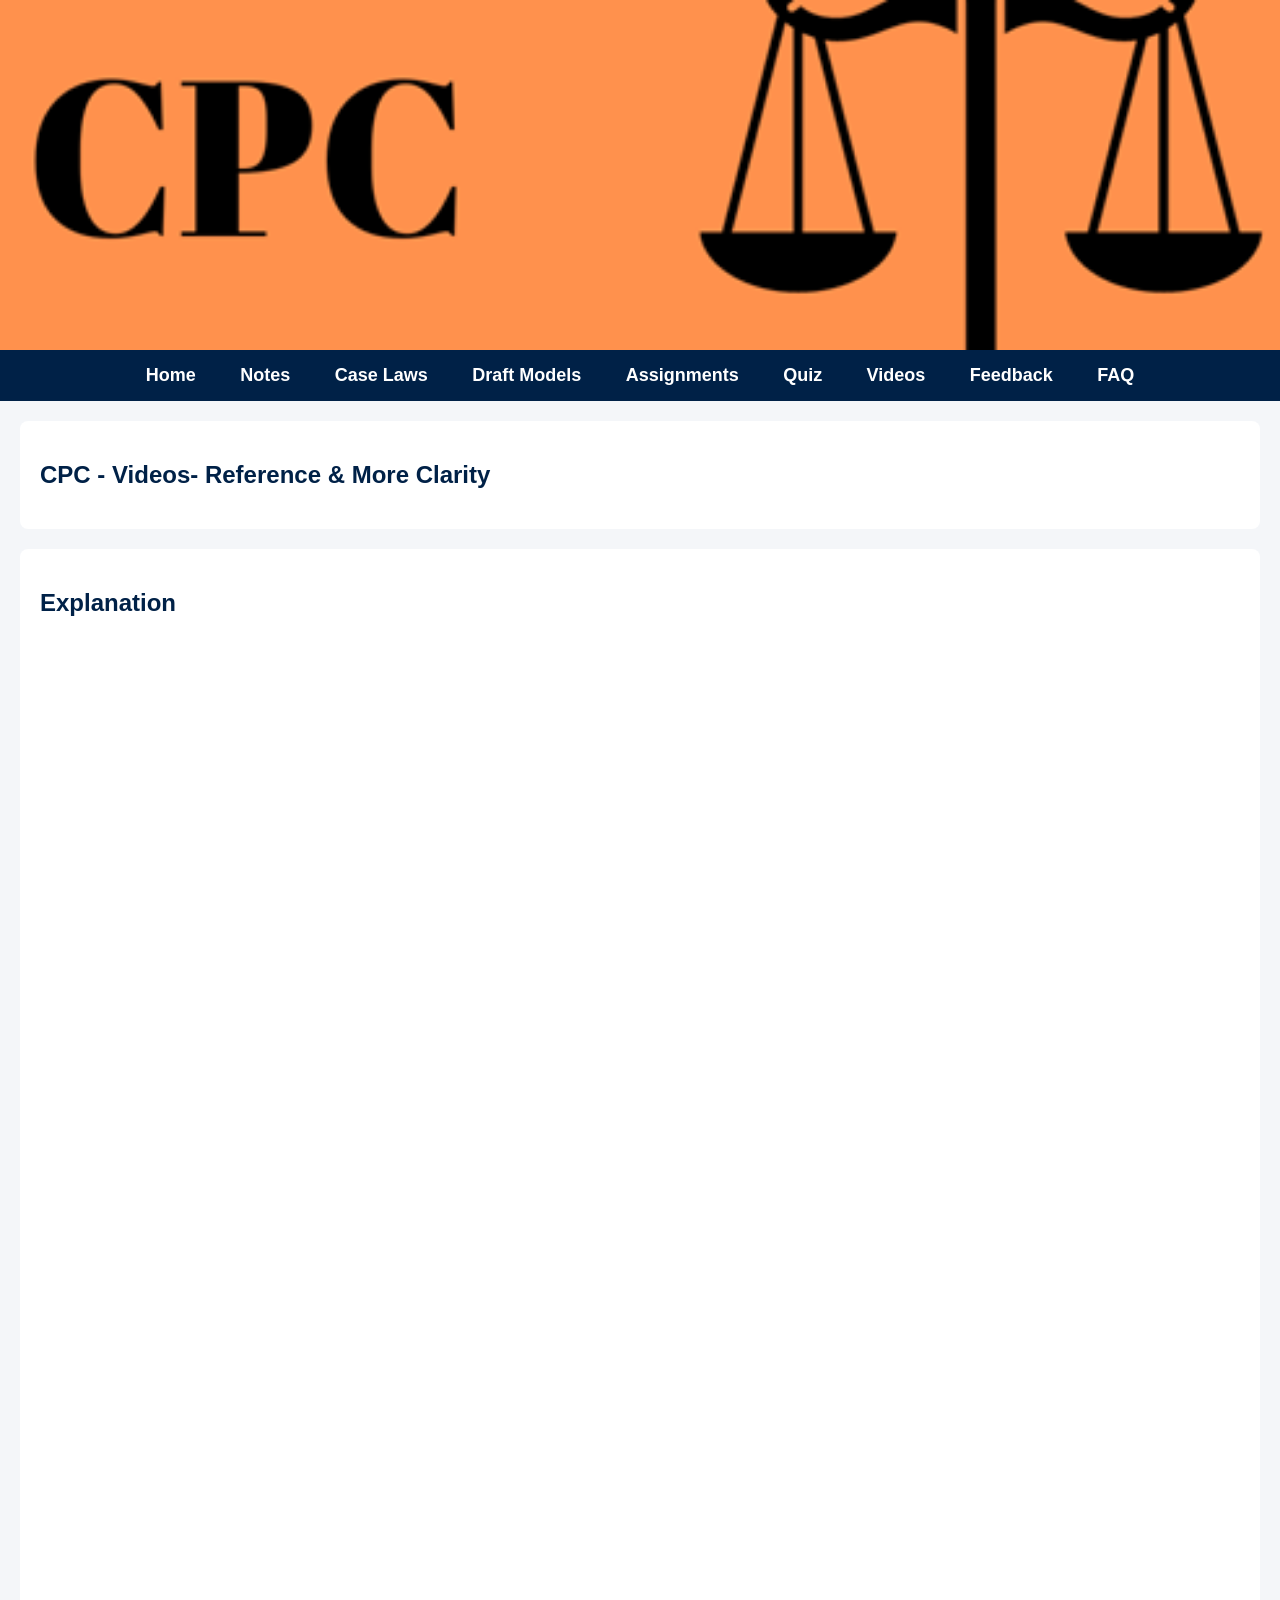
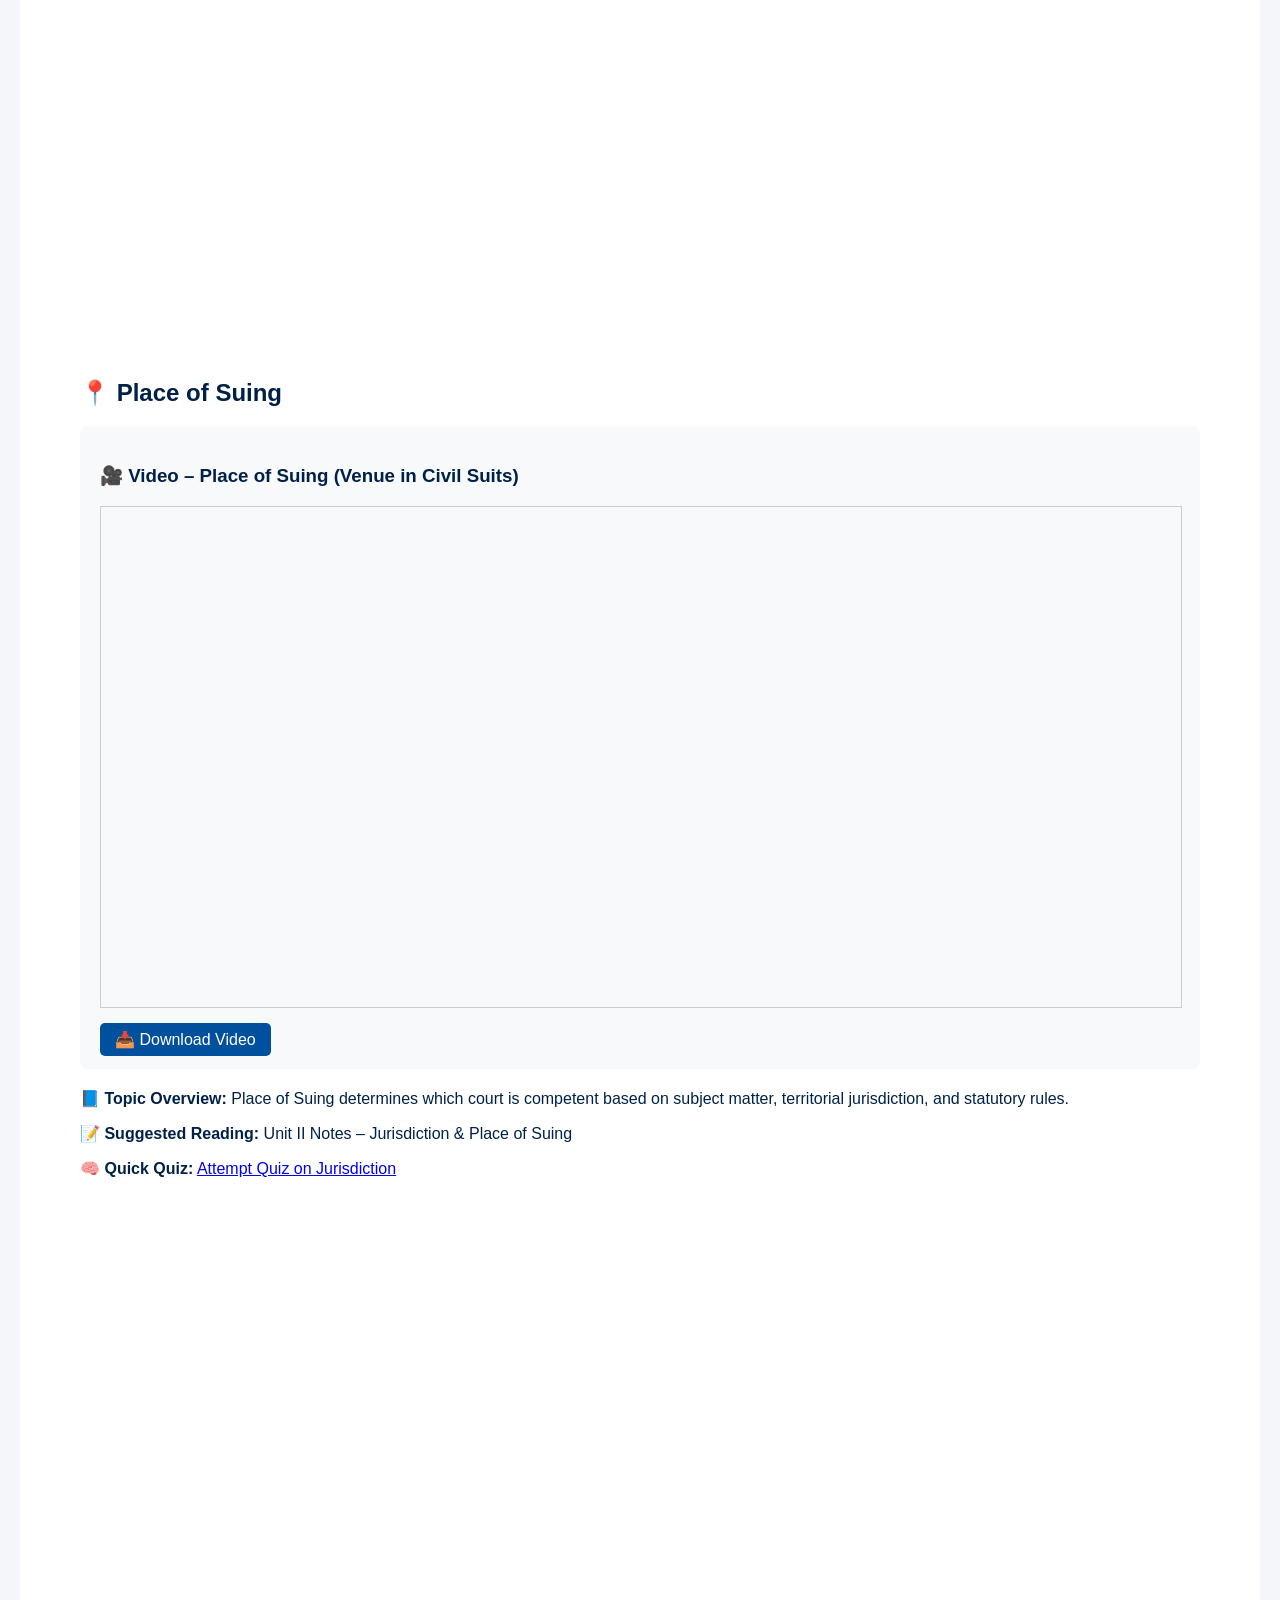
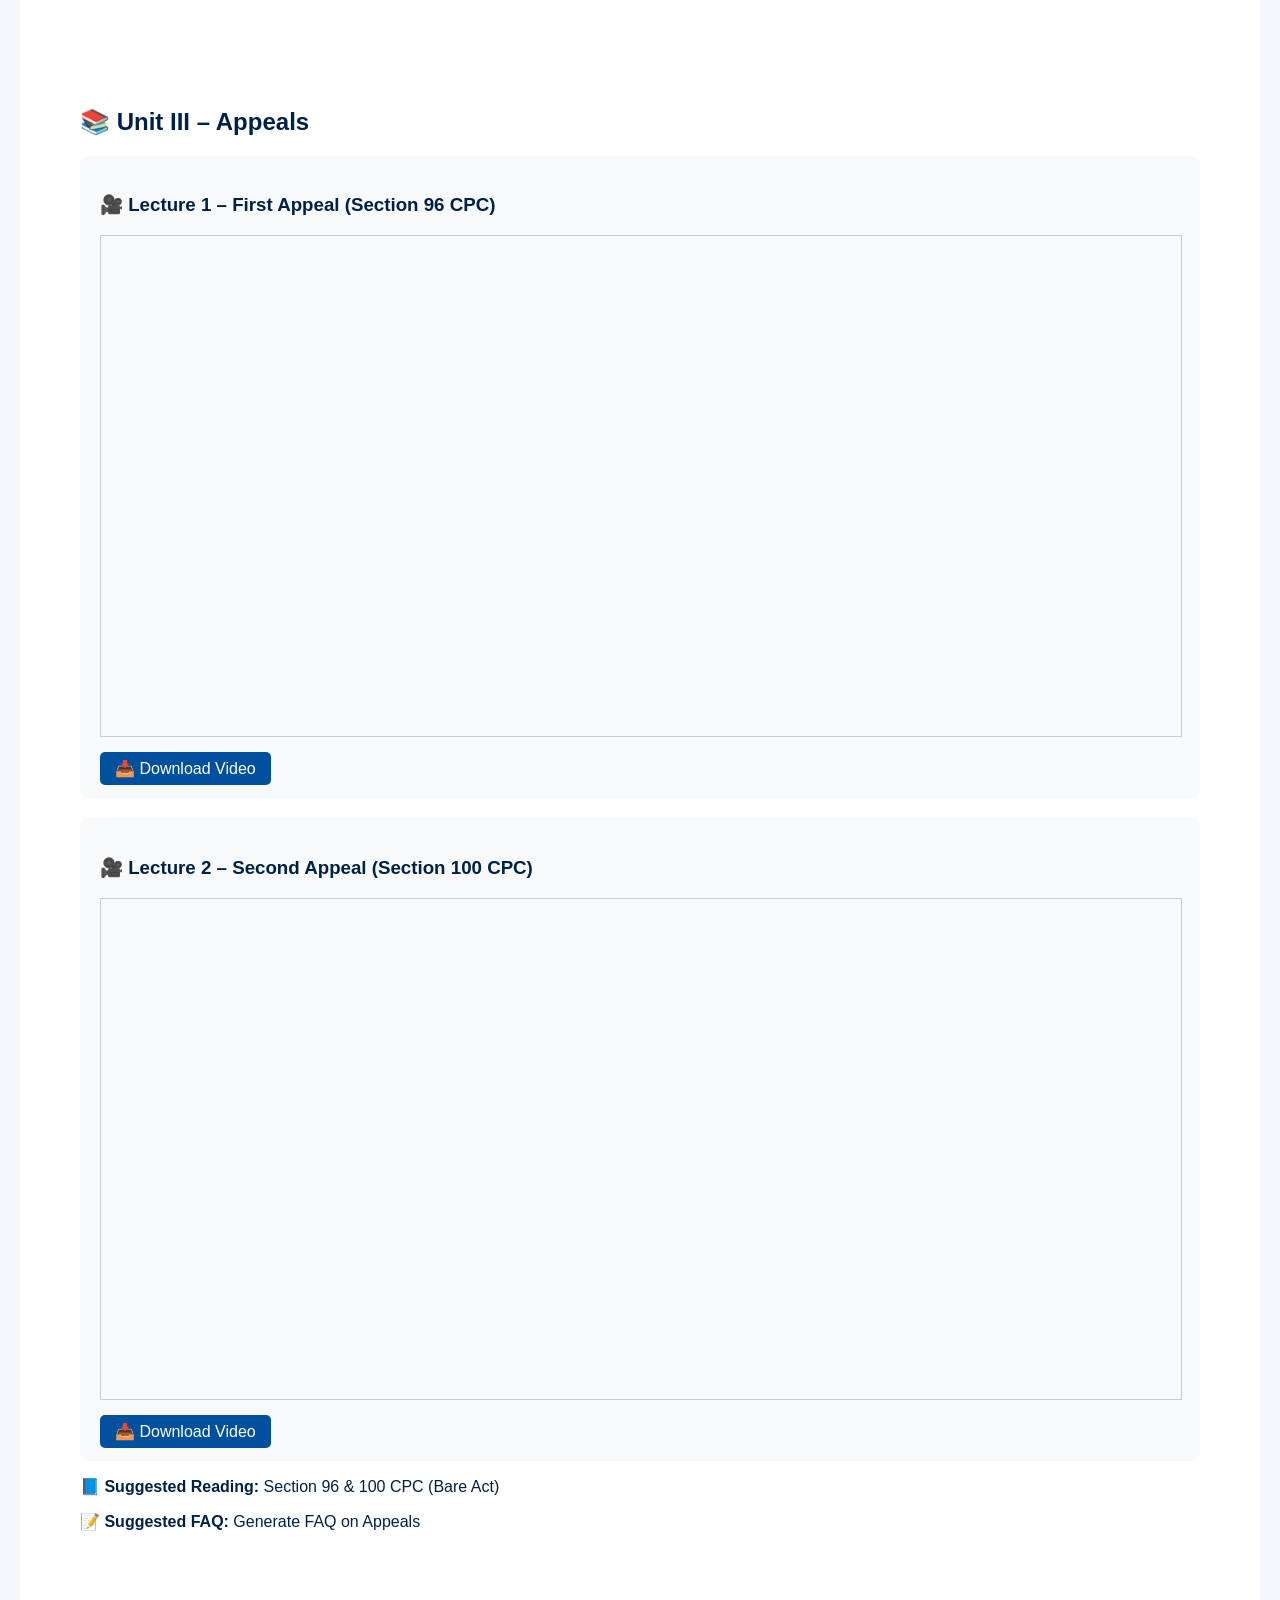
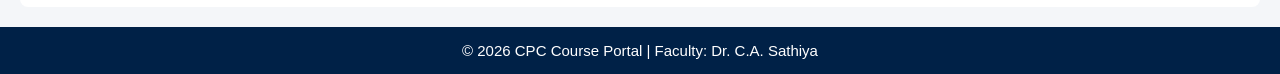
<file: videos.html>
<!DOCTYPE html>
<html>
<head>
    <meta charset="UTF-8">
    <meta name="viewport" content="width=device-width, initial-scale=1.0">
    <title>CPC - Course Portal</title>
    <link rel="stylesheet" href="style.css">
</head>
<body>

<!-- ================= HEADER IMAGE ================= -->
<header class="hero-header">
    <img src="cpc-head.png" alt="CPC Course Portal Banner">
</header>

<!-- ================= NAVIGATION ================= -->
<nav class="main-nav">
    <a href="index.html">Home</a>
    <a href="notes.html">Notes</a>
    <a href="caselaws.html">Case Laws</a>
    <a href="drafts.html">Draft Models</a>
    <a href="assignments.html">Assignments</a>
    <a href="quiz.html">Quiz</a>
    <a href="videos.html">Videos</a>
    <a href="feedback.html">Feedback</a>
    <a href="https://sathiya-adv.github.io/cpc_faq/">FAQ</a>
</nav>

<!-- ================= PAGE TITLE ================= -->
<section class="page-title">
    <h1>CPC - Videos- Reference & More Clarity</h1>
</section>
    
<section>
    <h2>Explanation</h2>

      <div style="margin-bottom:30px;">
        <iframe width="100%" height="400"
        src="https://www.youtube.com/embed/lKeipscCtMs"
        frameborder="0" allowfullscreen></iframe>
    </div>

    <div style="margin-bottom:30px;">
        <iframe width="100%" height="400"
        src="https://www.youtube.com/embed/khoVKgiLwHI"
        frameborder="0" allowfullscreen></iframe>
    </div>

    <div style="margin-bottom:30px;">
        <iframe width="100%" height="400"
        src="https://www.youtube.com/embed/BQR09d2PfFE"
        frameborder="0" allowfullscreen></iframe>
    </div>

    <section style="margin-top:30px;">

    <h2>📍 Place of Suing</h2>

    <div style="background-color:#f8f9fa; padding:20px; border-radius:8px; margin-bottom:20px;">

        <h3>🎥 Video – Place of Suing (Venue in Civil Suits)</h3>

        <iframe
            src="https://drive.google.com/file/d/1AQ_MAhLOwAlD6axtmLKqtRdWk07-fm7s/preview"
            width="100%"
            height="500px"
            style="border:1px solid #ccc;"
            allowfullscreen>
        </iframe>

        <br><br>

        <a href="https://drive.google.com/file/d/1AQ_MAhLOwAlD6axtmLKqtRdWk07-fm7s/view?usp=drive_link"
           target="_blank"
           style="background-color:#00509e;
                  color:white;
                  padding:8px 15px;
                  border-radius:5px;
                  text-decoration:none;">
           📥 Download Video
        </a>

    </div>
<p><strong>📘 Topic Overview:</strong> Place of Suing determines which court is competent based on subject matter, territorial jurisdiction, and statutory rules.</p>
<p><strong>📝 Suggested Reading:</strong> Unit II Notes – Jurisdiction & Place of Suing</p>
<p><strong>🧠 Quick Quiz:</strong> <a href="YOUR_QUIZ_LINK">Attempt Quiz on Jurisdiction</a></p>

</section>
    <div style="margin-bottom:30px;">
        <iframe width="100%" height="400"
        src="https://www.youtube.com/embed/Of5PjVd9yes"
        frameborder="0" allowfullscreen></iframe>
    </div>

      <section style="margin-top:30px;">

    <h2>📚 Unit III – Appeals</h2>

    <div style="background-color:#f8f9fa; padding:20px; border-radius:8px; margin-bottom:20px;">

        <h3>🎥 Lecture 1 – First Appeal (Section 96 CPC)</h3>

        <iframe 
        src="https://drive.google.com/file/d/1KYF7c4J3Yi8QMelesHIwzFgEjFaxAWIY/preview"
        width="100%" 
        height="500px"
        style="border:1px solid #ccc;">
        </iframe>

        <br><br>

        <a href="https://drive.google.com/file/d/1KYF7c4J3Yi8QMelesHIwzFgEjFaxAWIY/view?usp=sharing"
           target="_blank"
           style="background-color:#00509e;
                  color:white;
                  padding:8px 15px;
                  border-radius:5px;
                  text-decoration:none;">
           📥 Download Video
        </a>

    </div>

    <div style="background-color:#f8f9fa; padding:20px; border-radius:8px;">

        <h3>🎥 Lecture 2 – Second Appeal (Section 100 CPC)</h3>

        <iframe 
        src="https://drive.google.com/file/d/1Y9_IcuHiq-F7O9Wm3eXw3n7hmdrz10mZ/preview"
        width="100%" 
        height="500px"
        style="border:1px solid #ccc;">
        </iframe>

        <br><br>

        <a href="https://drive.google.com/file/d/1Y9_IcuHiq-F7O9Wm3eXw3n7hmdrz10mZ/view?usp=sharing"
           target="_blank"
           style="background-color:#00509e;
                  color:white;
                  padding:8px 15px;
                  border-radius:5px;
                  text-decoration:none;">
           📥 Download Video
        </a>

    </div>

<p><strong>📘 Suggested Reading:</strong> Section 96 & 100 CPC (Bare Act)</p>
<p><strong>📝 Suggested FAQ:</strong> Generate FAQ on Appeals</p>

</section>

</section>

<footer>
    <p>© 2026 CPC Course Portal | Faculty: Dr. C.A. Sathiya</p>
</footer>

</body>
</html>
</file>
<file: style.css>
/* =========================
   GLOBAL SETTINGS
========================= */

body {
    margin: 0;
    padding: 0;
    font-family: Arial, sans-serif;
    background-color: #f4f6f9;
    color: #002147;   /* Default text color */
}

/* =========================
   HEADER IMAGE
========================= */

.hero-header {
    width: 100%;
    height: 350px;
    overflow: hidden;
}

.hero-header img {
    width: 100%;
    height: 100%;
    object-fit: cover;
    display: block;
}

/* =========================
   NAVIGATION BAR
========================= */

.main-nav {
    background-color: #002147;
    padding: 15px 0;
    text-align: center;
}

.main-nav a {
    color: white;
    text-decoration: none;
    margin: 0 20px;
    font-size: 18px;
    font-weight: bold;
}

.main-nav a:hover {
    color: #f4c542;
}

/* =========================
   SECTIONS
========================= */

section {
    padding: 20px;
    margin: 20px;
    background-color: white;
    border-radius: 8px;
}

/* =========================
   HEADINGS
========================= */

h1, h2, h3 {
    color: #002147;
}

/* =========================
   BUTTONS
========================= */

button {
    background-color: #00509e;
    color: white;
    padding: 8px 15px;
    border: none;
    border-radius: 5px;
    cursor: pointer;
}

button:hover {
    background-color: #003f7f;
}

/* =========================
   FOOTER
========================= */

footer {
    background-color: #002147;
    color: white;
    text-align: center;
    padding: 15px;
    font-size: 15px;
}
/* ================= FILE LIBRARY ================= */

.file-library {
    display: flex;
    justify-content: center;
    padding: 40px 20px;
}

.file-card {
    background: #ffffff;
    padding: 30px;
    border-radius: 10px;
    box-shadow: 0 5px 15px rgba(0,0,0,0.1);
    width: 500px;
    text-align: center;
}

.file-card p {
    margin-bottom: 20px;
    color: #555;
}

.btn {
    display: inline-block;
    padding: 10px 20px;
    margin: 5px;
    background-color: #00509e;
    color: white;
    text-decoration: none;
    border-radius: 5px;
    font-weight: bold;
}

.btn:hover {
    background-color: #003f7f;
}

.download-btn {
    background-color: #198754;
}

.download-btn:hover {
    background-color: #146c43;
}

footer p {
    margin: 0;
    color: white;   /* Ensure footer text stays white */
}
</file>
<file: faq-style.css>
.container {
    max-width: 1000px;
    margin: 0 auto;
    padding: 20px;
    font-family: Georgia, serif;
}

.search-section {
    margin: 20px 0;
    text-align: center;
}

#searchInput {
    width: 60%;
    padding: 12px;
    border: 2px solid #2c3e50;
    border-radius: 5px;
    font-size: 16px;
}

button {
    background-color: #3498db;
    color: white;
    padding: 12px 20px;
    border: none;
    border-radius: 5px;
    cursor: pointer;
    margin: 5px;
}

button:hover {
    background-color: #2980b9;
}

.categories {
    text-align: center;
    margin: 20px 0;
}

.faq-item {
    border: 1px solid #ddd;
    margin: 15px 0;
    border-radius: 8px;
    overflow: hidden;
}

.faq-question {
    background-color: #f8f9fa;
    padding: 15px;
    cursor: pointer;
    font-weight: bold;
    border-bottom: 1px solid #ddd;
}

.faq-answer {
    padding: 15px;
    display: none;
    background-color: white;
}

.faq-answer.show {
    display: block;
}

.add-question {
    background-color: #f1f2f6;
    padding: 20px;
    border-radius: 8px;
    margin-top: 30px;
}

#newQuestion {
    width: 100%;
    height: 80px;
    padding: 10px;
    border: 1px solid #ddd;
    border-radius: 5px;
}
</file>
